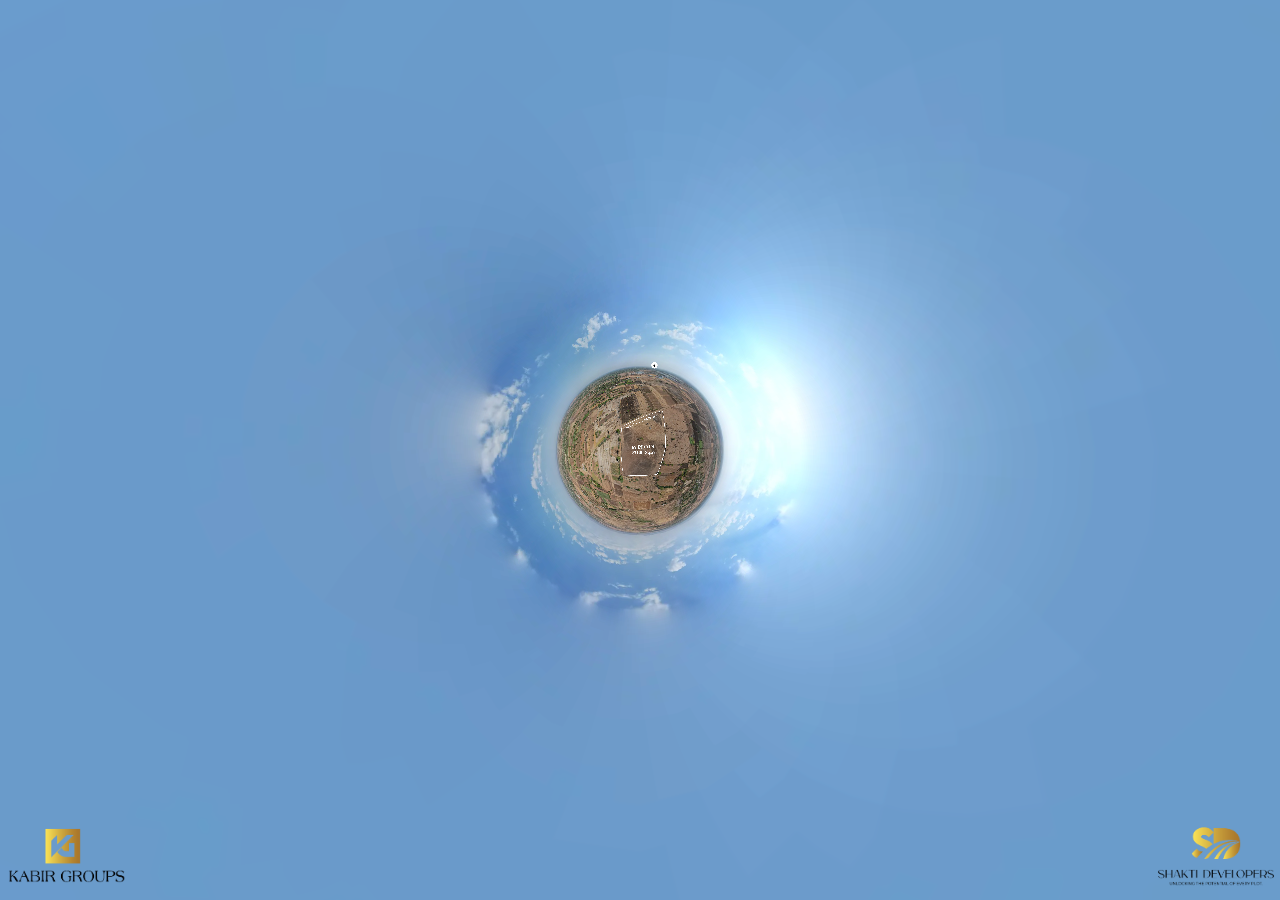
<file: vr/index.htm>
<!DOCTYPE html>
<html lang="en">
<head>
    <title>Untitled 18</title>
    <meta http-equiv="Content-Type" content="text/html; charset=UTF-8" />
    <meta name="viewport" id="metaViewport" content="user-scalable=no, initial-scale=1, width=device-width, viewport-fit=cover" data-tdv-general-scale="0.5"/>
    <meta name="apple-mobile-web-app-capable" content="yes"/>
    <meta name="apple-mobile-web-app-status-bar-style" content="default">
    <script src="lib/tdvplayer.js?v=1746645881172"></script>
    <link rel="preload" href="locale/en.txt?v=1746645881172" as="fetch" crossorigin="anonymous"/>
	<link rel="preload" href="script.js?v=1746645881172" as="script"/>
	<link rel="preload" href="media/panorama_A707A8A7_AC0F_3710_41E0_2D8C26328A56_0/r/3/0_0.webp?v=1746645881172" as="image"/>
	<link rel="preload" href="media/panorama_A707A8A7_AC0F_3710_41E0_2D8C26328A56_0/l/3/0_0.webp?v=1746645881172" as="image"/>
	<link rel="preload" href="media/panorama_A707A8A7_AC0F_3710_41E0_2D8C26328A56_0/u/3/0_0.webp?v=1746645881172" as="image"/>
	<link rel="preload" href="media/panorama_A707A8A7_AC0F_3710_41E0_2D8C26328A56_0/d/3/0_0.webp?v=1746645881172" as="image"/>
	<link rel="preload" href="media/panorama_A707A8A7_AC0F_3710_41E0_2D8C26328A56_0/f/3/0_0.webp?v=1746645881172" as="image"/>
	<link rel="preload" href="media/panorama_A707A8A7_AC0F_3710_41E0_2D8C26328A56_0/b/3/0_0.webp?v=1746645881172" as="image"/>
	<meta name="description" content="Virtual Tour"/>
	<meta name="theme-color" content="#FFFFFF"/>
    <script src="script.js?v=1746645881172"></script>
    <style type="text/css">
        html, body { height:100%; width:100%; height:100vh; width:100vw; margin:0; padding:0; overflow:hidden; }
        .fill-viewport { position:fixed; top:0; left:0; right:0; bottom:0; padding:0; margin:0; overflow: hidden; }
        .fill-viewport.landscape-left { left: env(safe-area-inset-left); }
		.fill-viewport.landscape-right { right: env(safe-area-inset-right); }
        #viewer { z-index:1; }
        #preloadContainer { z-index:2; opacity:0; background-color:rgba(255,255,255,1); transition: opacity 0.5s; -webkit-transition: opacity 0.5s; -moz-transition: opacity 0.5s; -o-transition: opacity 0.5s;}
    </style>
    
</head>
<body>
    <div id="preloadContainer" class="fill-viewport"><div style="z-index: 4; position: absolute; overflow: hidden; left: 0%; top: 50%; width: 100.00%; height: 10.00%" ><div style="text-align:left; color:#000; "><DIV STYLE="text-align:center;font-size:1.6666666666666665vmin;"><SPAN STYLE="display:inline-block; letter-spacing:0vmin; white-space:pre-wrap;color:#777777;font-size:1.67vmin;font-family:Arial, Helvetica, sans-serif;">Loading virtual tour. Please wait...</SPAN></DIV></div></div></div>
    <div id="viewer" class="fill-viewport"></div>
</body>
</html>
</file>
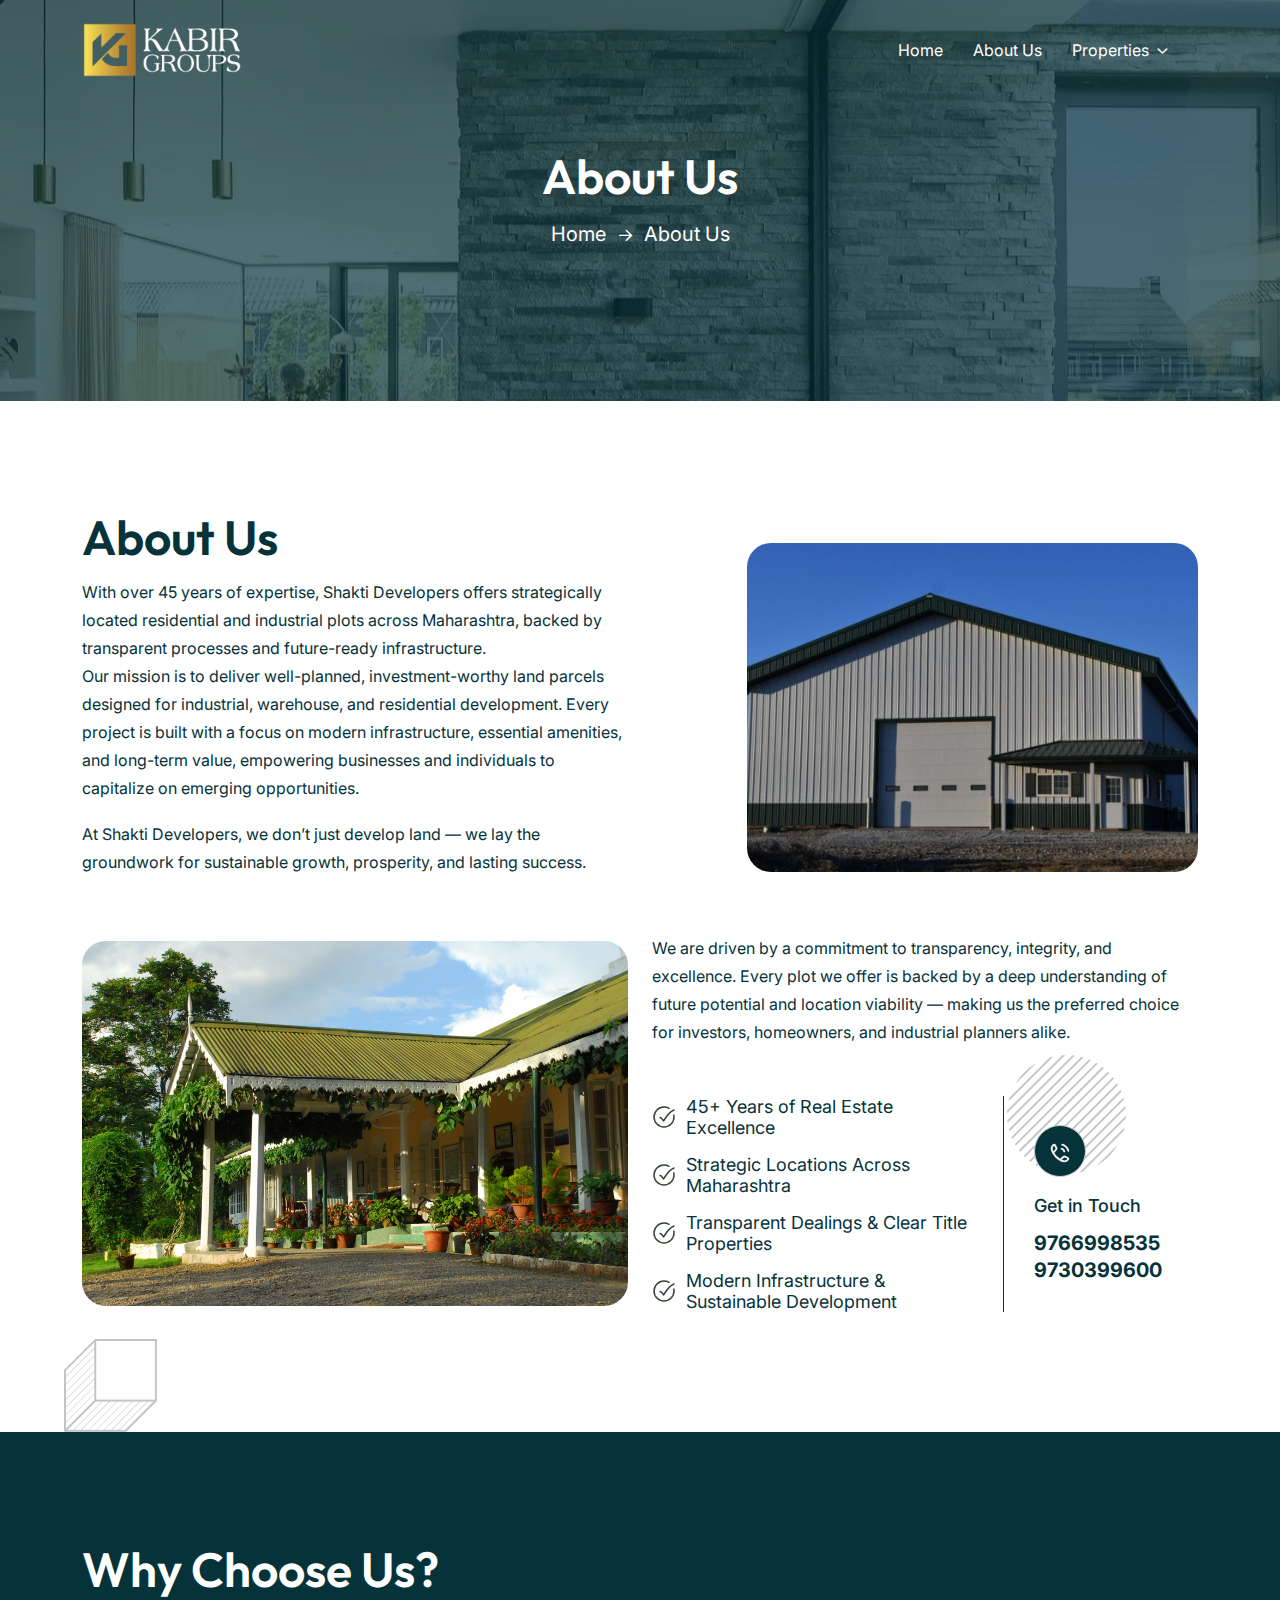
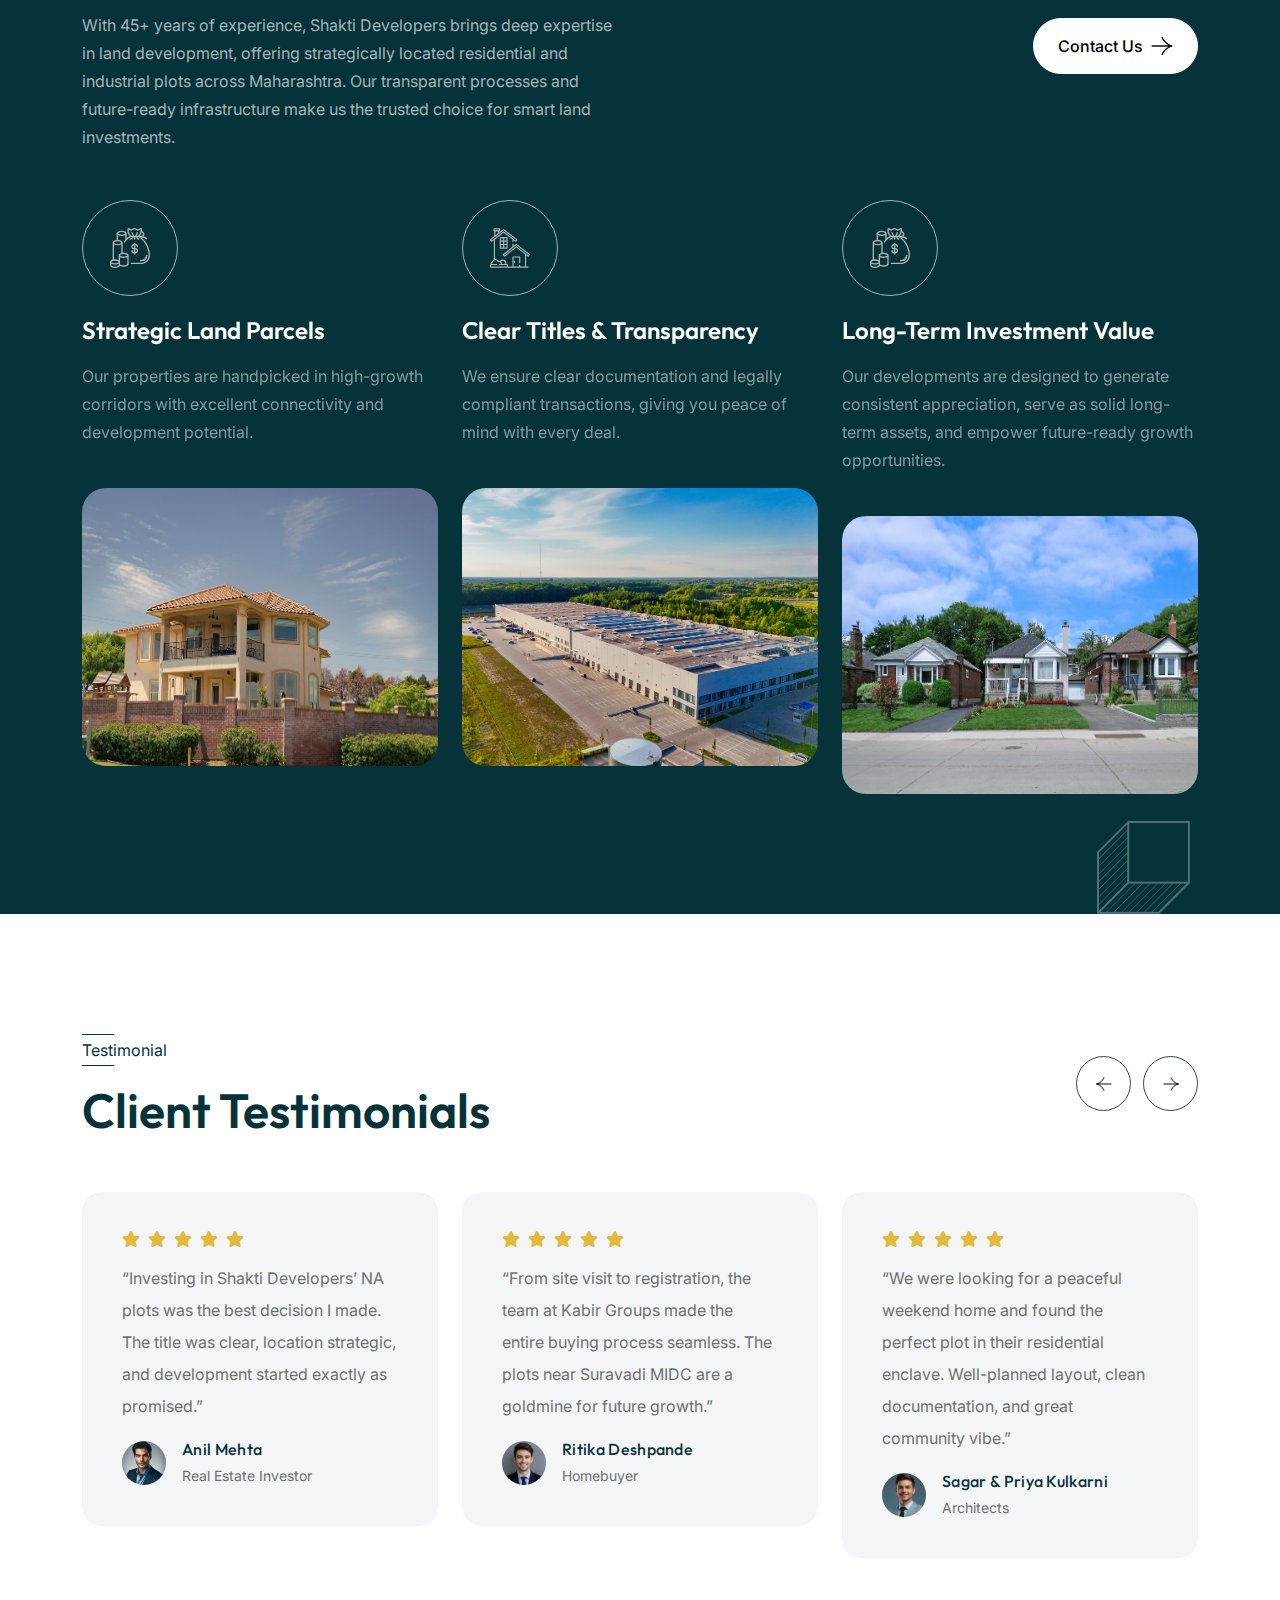
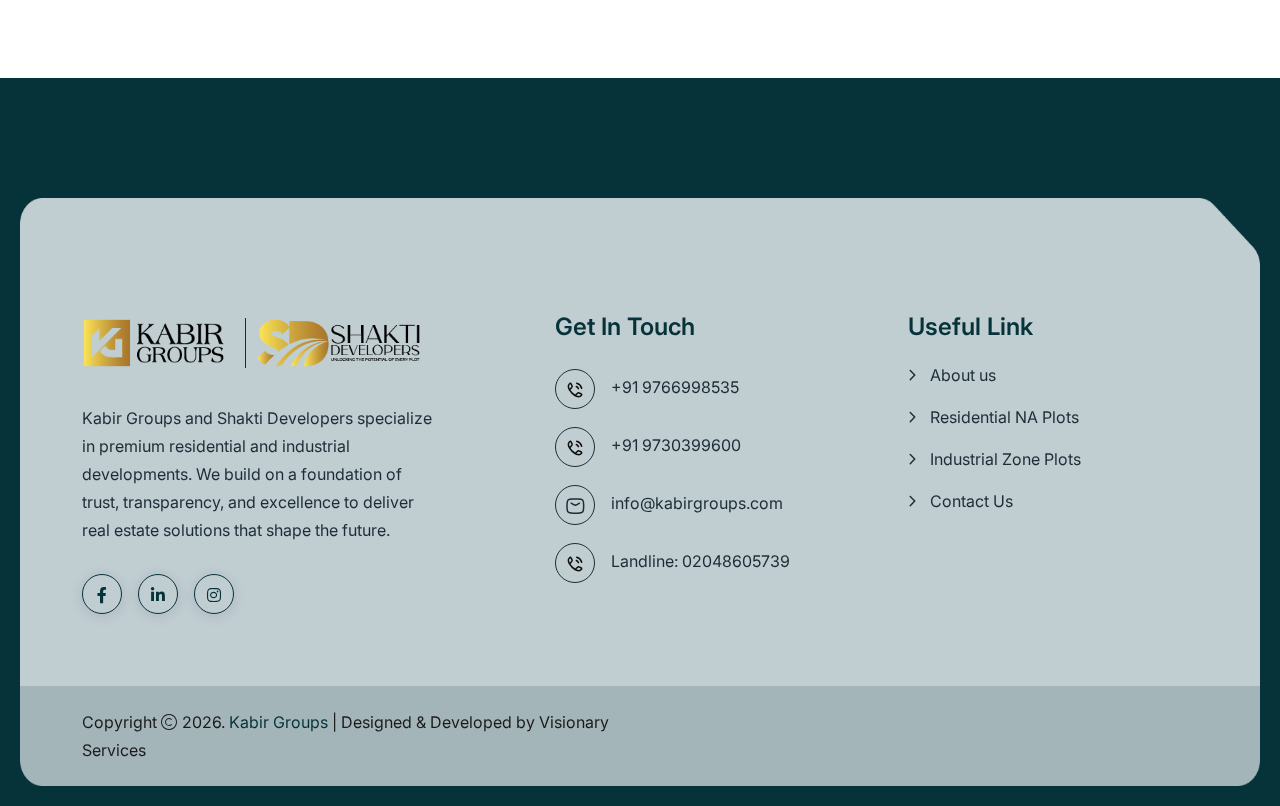
<file: about.html>
<!doctype html>
<html class="no-js" lang="zxx" dir="ltr">
<head>
<!-- Canonical URL -->
<link rel="canonical" href="https://kabirgroups.com/" />

<!-- Basic Meta -->
<title>Kabir Groups | Residential NA Plots & Industrial Land in Maharashtra</title>
<meta name="description" content="Explore prime Residential NA Plots and Industrial Zone Plots in Maharashtra with Kabir Groups. Over 45 years of trust and excellence in land development.">
<meta name="viewport" content="width=device-width, initial-scale=1">
<meta charset="UTF-8" />

<!-- Open Graph / Facebook -->
<meta property="og:type" content="website" />
<meta property="og:title" content="Kabir Groups | Residential & Industrial Plots in Maharashtra" />
<meta property="og:description" content="Discover strategically located NA plots and industrial land with Kabir Groups. Trusted real estate legacy for 45+ years." />
<meta property="og:url" content="https://kabirgroups.com/" />

<!-- Twitter Meta -->
<meta name="twitter:card" content="summary_large_image" />
<meta name="twitter:title" content="Kabir Groups | Residential NA Plots & Industrial Land in Maharashtra" />
<meta name="twitter:description" content="Explore high-return real estate opportunities with Kabir Groups — NA Plots and Industrial Land near Maharashtra’s fastest-growing MIDCs." />

    <!-- Mobile Specific Metas -->
    <meta name="viewport" content="width=device-width, initial-scale=1, shrink-to-fit=no">

    <!-- Favicons - Place favicon.ico in the root directory -->
    <link rel="apple-touch-icon" sizes="57x57" href="assets/img/favicon.png">
    <link rel="apple-touch-icon" sizes="60x60" href="assets/img/favicon.png">
    <link rel="apple-touch-icon" sizes="72x72" href="assets/img/favicon.png">
    <link rel="apple-touch-icon" sizes="76x76" href="assets/img/favicon.png">
    <link rel="apple-touch-icon" sizes="114x114" href="assets/img/favicon.png">
    <link rel="apple-touch-icon" sizes="120x120" href="assets/img/favicon.png">
    <link rel="apple-touch-icon" sizes="144x144" href="assets/img/favicon.png">
    <link rel="apple-touch-icon" sizes="152x152" href="assets/img/favicon.png">
    <link rel="apple-touch-icon" sizes="180x180" href="assets/img/favicon.png">
    <link rel="icon" type="image/png" sizes="192x192" href="assets/img/favicon.png">
    <link rel="icon" type="image/png" sizes="32x32" href="assets/img/favicon.png">
    <link rel="icon" type="image/png" sizes="96x96" href="assets/img/favicon.png">
    <link rel="icon" type="image/png" sizes="16x16" href="assets/img/favicon.png">
    <link rel="manifest" href="assets/img/favicons/manifest.json">
    <meta name="msapplication-TileColor" content="#ffffff">
    <meta name="msapplication-TileImage" content="assets/img/favicons/ms-icon-144x144.png">
    <meta name="theme-color" content="#ffffff">

    <!--==============================
	  Google Fonts
	============================== -->
    <link rel="preconnect" href="https://fonts.googleapis.com/">
    <link rel="preconnect" href="https://fonts.gstatic.com/" crossorigin>
    <link href="https://fonts.googleapis.com/css2?family=Inter:wght@100..900&amp;family=Outfit:wght@100..900&amp;display=swap" rel="stylesheet">

    <!--==============================
	    All CSS File
	============================== -->
    <!-- Bootstrap -->
    <link rel="stylesheet" href="assets/css/bootstrap.min.css">
    <!-- Fontawesome Icon -->
    <link rel="stylesheet" href="assets/css/fontawesome.min.css">
    <!-- Magnific Popup -->
    <link rel="stylesheet" href="assets/css/magnific-popup.min.css">
    <!-- Swiper Js -->
    <link rel="stylesheet" href="assets/css/swiper-bundle.min.css">
    <!-- datetimepicker -->
    <link rel="stylesheet" href="assets/css/jquery.datetimepicker.min.css">
    <!-- Theme Custom CSS -->
    <link rel="stylesheet" href="assets/css/style.css">
    <style>
        .order-1 .hero-title{
            text-align: end;
        }

        .order-1 .btn-wrap{
            justify-content: flex-end;
        }
    </style>
<!-- Google tag (gtag.js) -->
<script async src="https://www.googletagmanager.com/gtag/js?id=G-1HTN9VHX1L"></script>
<script>
  window.dataLayer = window.dataLayer || [];
  function gtag(){dataLayer.push(arguments);}
  gtag('js', new Date());

  gtag('config', 'G-1HTN9VHX1L');
</script>
</head>

<body class="">

    <!--[if lte IE 9]>
    	<p class="browserupgrade">You are using an <strong>outdated</strong> browser. Please <a href="https://browsehappy.com/">upgrade your browser</a> to improve your experience and security.</p>
  	<![endif]-->


    <!--********************************
   		Code Start From Here 
	******************************** -->
    <div class="cursor-follower"></div>

    <!-- slider drag cursor -->
    <div class="slider-drag-cursor"><i class="fas fa-angle-left me-2"></i> DRAG <i class="fas fa-angle-right ms-2"></i></div>

    <!--==============================
    Preloader
==============================-->
    <div class="preloader ">
        <!-- <button class="th-btn style2 preloaderCls">Cancel Preloader </button> -->
        <div id="preloader" class="preloader-inner">
            <img src="assets/img/logo.png" alt="img">
            <div class="txt-loading">
                <span data-text-preloader="K" class="letters-loading">
                    K </span>
                <span data-text-preloader="A" class="letters-loading">
                    A </span>
                <span data-text-preloader="B" class="letters-loading">
                    B </span>
                <span data-text-preloader="I" class="letters-loading">
                    I
                </span>
                <span data-text-preloader="R" class="letters-loading">
                    R
                </span>
                <span data-text-preloader=" " class="letters-loading">
                    
                </span>
                <span data-text-preloader="G" class="letters-loading">
                    G
                </span>
                <span data-text-preloader="R" class="letters-loading">
                    R
                </span>
                <span data-text-preloader="O" class="letters-loading">
                    O
                </span>
                <span data-text-preloader="U" class="letters-loading">
                    U
                </span>
                <span data-text-preloader="P" class="letters-loading">
                    P
                </span>
                <span data-text-preloader="S" class="letters-loading">
                    S
                </span>
            </div>
        </div>
    </div>
    <!--============================== Mobile Menu ============================== -->
    <div class="th-menu-wrapper onepage-nav">
        <div class="th-menu-area text-center">
            <button class="th-menu-toggle"><i class="fal fa-times"></i></button>
            <div class="mobile-logo">
                <a href="index.html">
                    <img src="assets/img/logo-white.png" alt="Kabir Groups">
                </a>
            </div>
            <div class="th-mobile-menu">
                <ul>
                    <li>
                        <a href="index.html">
                            Home
                        </a>
                    </li>
                    <li><a href="about.html">
                            About Us
                        </a></li>
                    <li class="menu-item-has-children">
                        <a href="residential-plots.html">
                            Properties
                        </a>
                        <ul class="sub-menu">
                            <li><a href="residential-plots.html">
                                    Residential NA Plots
                                </a></li>
                            <li><a href="industrial-plots.html">
                                    Industrial Zone Plots
                                </a></li>
                        </ul>
                    </li>
                    <li><a href=contact.html>
                            Contact Us
                        </a></li>
                </ul>
            </div>
        </div>
    </div>
    <!--============================== Header Area ==============================-->
    <header class="th-header header-layout5">
        <div class="sticky-wrapper">
            <!-- Main Menu Area -->
            <div class="container">
                <div class="menu-area">
                    <div class="row align-items-center justify-content-between">
                        <div class="col-auto">
                            <div class="header-logo">
                                <a href="index.html">
                                    <img src="assets/img/logo-white.png" alt="Kabir Groups">
                                </a>
                            </div>
                        </div>
                        <div class="col-auto">
                            <nav class="main-menu d-none d-lg-inline-block">
                                <ul>
                                    <li>
                                        <a href="index.html">
                                            Home
                                        </a>
                                    </li>
                                    <li><a href="about.html">
                                            About Us
                                        </a></li>
                                    <li class="menu-item-has-children">
                                        <a href="">
                                            Properties
                                        </a>
                                        <ul class="sub-menu">
                                            <li><a href="residential-plots.html">
                                                Residential NA Plots
                                                </a></li>
                                            <li><a href="industrial-plots.html">
                                                Industrial Zone Plots
                                                </a></li>
                                        </ul>
                                    </li>
                                        <li>
                                            <div class="col-auto d-none d-xxl-block">
                                                <div class="header-button">
                                                    <a href=contact.html class="th-btn style5 th-btn-icon"> Contact Us</a>
                                                </div>
                                            </div>
                                        </li>
                                </ul>
                            </nav>
                            <div class="header-button d-flex d-lg-none">
                                <button type="button" class="th-menu-toggle sidebar-btn">
                                    <span class="line"></span>
                                    <span class="line"></span>
                                    <span class="line"></span>
                                </button>
                            </div>
                        </div>
                    </div>
                </div>
            </div>
        </div>
    </header>

    <!--============================== Breadcumb ============================== -->
    <div class="breadcumb-wrapper " data-bg-src="assets/img/bg/breadcumb-bg.jpg">
        <div class="container">
            <div class="row justify-content-center">
                <div class="col-xl-9">
                    <div class="breadcumb-content">
                        <h1 class="breadcumb-title">About Us</h1>
                        <ul class="breadcumb-menu">
                            <li><a href="index.html">Home</a></li>
                            <li>About Us</li>
                        </ul>
                    </div>
                </div>
            </div>
        </div>
    </div><!--==============================
About Area  
==============================-->
<div class="overflow-hidden space" id="about-sec">
    <div class="sec-bg-shape2-1 spin shape-mockup d-xl-block d-none" data-bottom="25%" data-right="12%">
        <img src="assets/img/shape/section_shape_2_1.jpg" alt="img">
    </div>
    <div class="sec-bg-shape2-1 jump shape-mockup d-xl-block d-none" data-bottom="0%" data-left="5%">
        <img src="assets/img/shape/section_shape_2_3.jpg" alt="img">
    </div>
    <div class="container">
        <div class="about-page-wrap">
            <div class="row gy-40 justify-content-between align-items-center">
                <div class="col-lg-6">
                    <div class="title-area mb-0">
                        <h2 class="sec-title text-theme mb-2">About Us</h2>
                        <p class="mb-0 text-theme">With over 45 years of expertise, Shakti Developers offers strategically located residential and industrial plots across Maharashtra, backed by transparent processes and future-ready infrastructure.</p>
                        <p class="text-theme">Our mission is to deliver well-planned, investment-worthy land parcels designed for industrial, warehouse, and residential development. Every project is built with a focus on modern infrastructure, essential amenities, and long-term value, empowering businesses and individuals to capitalize on emerging opportunities.</p>
                        <p class="text-theme">At Shakti Developers, we don’t just develop land — we lay the groundwork for sustainable growth, prosperity, and lasting success.</p>
                    </div>
                </div>
                <div class="col-lg-5">
                    <div class="img-box3">
                        <div class="img1">
                            <img src="assets/img/property/warehouse.jpg" alt="About Shakti Developers">
                        </div>
                        <!-- <div class="about-tag">
                            <div class="about-experience-tag">
                                <span class="circle-title-anime">45+ Years of Legacy</span>
                            </div>
                            <a href="" class="play-btn popup-video"><i class="fa-sharp fa-solid"></i></a>
                        </div> -->
                    </div>
                </div>
                <div class="col-lg-6">
                    <div class="img-box3">
                        <div class="img1">
                            <img src="assets/img/property/bungalow-1.jpg" alt="Real Estate Legacy">
                        </div>
                    </div>
                </div>
                <div class="col-lg-6">
                    <p class="text-theme">We are driven by a commitment to transparency, integrity, and excellence. Every plot we offer is backed by a deep understanding of future potential and location viability — making us the preferred choice for investors, homeowners, and industrial planners alike.</p>
                    <div class="about-wrap2 style-theme mt-50">
                        <div class="checklist style4">
                            <ul>
                                <li><img src="assets/img/icon/checkmark.svg" alt="icon">45+ Years of Real Estate Excellence</li>
                                <li><img src="assets/img/icon/checkmark.svg" alt="icon">Strategic Locations Across Maharashtra</li>
                                <li><img src="assets/img/icon/checkmark.svg" alt="icon">Transparent Dealings & Clear Title Properties</li>
                                <li><img src="assets/img/icon/checkmark.svg" alt="icon">Modern Infrastructure & Sustainable Development</li>
                            </ul>
                        </div>
                        <div class="call-btn">
                            <div class="icon-btn bg-theme">
                                <img src="assets/img/icon/phone.svg" alt="phone icon">
                            </div>
                            <div class="btn-content">
                                <h6 class="btn-title text-theme">Get in Touch</h6>
                                <span class="btn-text"><a class="text-theme" href="tel:+919766998535">9766998535</a></span>
                                <span class="btn-text"><a class="text-theme" href="tel:+919730399600">9730399600</a></span>
                            </div>
                        </div>
                    </div>
                </div>
            </div>
        </div>
    </div>
</div>
<!--==============================
Why choose Us Area  
==============================-->
<div class="why-sec-1 overflow-hidden space bg-theme">
    <div class="sec-bg-shape2-1 text-white spin shape-mockup d-xl-block d-none" data-bottom="15%" data-left="12%">
        <img src="assets/img/shape/section_shape_2_1.jpg" alt="img">
    </div>
    <div class="sec-bg-shape2-3 text-white jump shape-mockup d-xl-block d-none" data-bottom="0%" data-right="7%">
        <img src="assets/img/shape/section_shape_2_3.jpg" alt="img">
    </div>
    <div class="container">
        <div class="row justify-content-lg-between align-items-center">
            <div class="col-lg-6">
                <div class="title-area">
                    <h2 class="sec-title text-white">Why Choose Us?</h2>
                    <p class="text-light">With 45+ years of experience, Shakti Developers brings deep expertise in land development, offering strategically located residential and industrial plots across Maharashtra. Our transparent processes and future-ready infrastructure make us the trusted choice for smart land investments.</p>
                </div>
            </div>
            <div class="col-auto">
                <div class="sec-btn">
                    <a href="contact.html" class="th-btn style-border th-btn-icon">Contact Us</a>
                </div>
            </div>
        </div>
        <div class="swiper th-slider" data-slider-options='{"breakpoints":{"0":{"slidesPerView":1},"576":{"slidesPerView":"1"},"768":{"slidesPerView":"2"},"992":{"slidesPerView":"2"},"1200":{"slidesPerView":"3"}}}'>
            <div class="swiper-wrapper">
                <div class="swiper-slide">
                    <div class="service-card style4">
                        <div class="service-card-icon">
                            <img src="assets/img/icon/service-icon4-1.svg" alt="Icon">
                        </div>
                        <h3 class="box-title"><a href="property-details.html">Strategic Land Parcels</a></h3>
                        <p class="box-text">Our properties are handpicked in high-growth corridors with excellent connectivity and development potential.</p>
                        <div class="service-img img-shine">
                            <img src="assets/img/gallery/bungalow2.jpg" alt="Strategic Locations">
                        </div>
                    </div>
                </div>
                <div class="swiper-slide">
                    <div class="service-card style4">
                        <div class="service-card-icon">
                            <img src="assets/img/icon/service-icon4-2.svg" alt="Icon">
                        </div>
                        <h3 class="box-title"><a href="property-details.html">Clear Titles & Transparency</a></h3>
                        <p class="box-text">We ensure clear documentation and legally compliant transactions, giving you peace of mind with every deal.</p>
                        <div class="service-img img-shine">
                            <img src="assets/img/hero/warehouse.jpg" alt="Transparent Deals">
                        </div>
                    </div>
                </div>
                <div class="swiper-slide">
                    <div class="service-card style4">
                        <div class="service-card-icon">
                            <img src="assets/img/icon/service-icon4-1.svg" alt="Icon">
                        </div>
                        <h3 class="box-title"><a href="property-details.html">Long-Term Investment Value</a></h3>
                        <p class="box-text">Our developments are designed to generate consistent appreciation, serve as solid long-term assets, and empower future-ready growth opportunities.</p>
                        <div class="service-img img-shine">
                            <img src="assets/img/gallery/bungalow.jpg" alt="Investment Potential">
                        </div>
                    </div>
                </div>
            </div>
        </div>
    </div>
</div>

    <!--============================== Testimonial Area ==============================-->
    <section class="overflow-hidden space-bottom overflow-hidden space">
        <div class="testi-8-bg-shape sec-bg-shape2-1 spin shape-mockup d-xxl-block d-none" data-bottom="15%" data-left="-1%">
            <img src="assets/img/shape/section_shape_2_1.jpg" alt="img">
        </div>
        <div class="testi-8-bg-shape sec-bg-shape2-3 jump-reverse shape-mockup d-xxl-block d-none" data-top="5%" data-right="2%">
            <img src="assets/img/shape/section_shape_2_3.jpg" alt="img">
        </div>
        <div class="container">
            <div class="row justify-content-md-between align-items-center">
                <div class="col-xxl-6 col-md-7">
                    <div class="title-area">
                        <span class="sub-title">Testimonial </span>
                        <h2 class="sec-title text-theme">Client Testimonials</h2>
                    </div>
                </div>
                <div class="col-auto">
                    <div class="sec-btn">
                        <div class="icon-box">
                            <button data-slider-prev="#testiSlider8" class="slider-arrow style4 default slider-prev"><img src="assets/img/icon/arrow-left.svg" alt=""></button>
                            <button data-slider-next="#testiSlider8" class="slider-arrow style4 default slider-next"><img src="assets/img/icon/arrow-right.svg" alt=""></button>
                        </div>
                    </div>
                </div>
            </div>
            <div class="swiper th-slider testi-slider8" id="testiSlider8" data-slider-options='{"breakpoints":{"0":{"slidesPerView":1},"576":{"slidesPerView":"1"},"768":{"slidesPerView":"1"},"992":{"slidesPerView":"2"},"1200":{"slidesPerView":"3"}}}'>
                <div class="swiper-wrapper">
                    <div class="swiper-slide">
                        <div class="testi-card style6">
                            <div class="testi-grid_review">
                                <i class="fa-sharp fa-solid fa-star"></i><i class="fa-sharp fa-solid fa-star"></i><i class="fa-sharp fa-solid fa-star"></i><i class="fa-sharp fa-solid fa-star"></i><i class="fa-sharp fa-solid fa-star"></i>
                            </div>
                            <p class="testi-card_text">“Investing in Shakti Developers’ NA plots was the best decision I made. The title was clear, location strategic, and development started exactly as promised.”</p>
                            <div class="testi-grid-wrap">
                                <div class="testi-card_profile">
                                    <div class="avatar">
                                        <img src="assets/img/testimonial/testi_8_1.png" alt="avatar">
                                    </div>
                                    <div class="testi-card_profile-details">
                                        <h3 class="testi-card_name">Anil Mehta</h3>
                                        <span class="testi-card_desig">Real Estate Investor</span>
                                    </div>
                                </div>
                            </div>
                        </div>
                    </div>
                    <div class="swiper-slide">
                        <div class="testi-card style6">
                            <div class="testi-grid_review">
                                <i class="fa-sharp fa-solid fa-star"></i><i class="fa-sharp fa-solid fa-star"></i><i class="fa-sharp fa-solid fa-star"></i><i class="fa-sharp fa-solid fa-star"></i><i class="fa-sharp fa-solid fa-star"></i>
                            </div>
                            <p class="testi-card_text">“From site visit to registration, the team at Kabir Groups made the entire buying process seamless. The plots near Suravadi MIDC are a goldmine for future growth.”</p>
                            <div class="testi-grid-wrap">
                                <div class="testi-card_profile">
                                    <div class="avatar">
                                        <img src="assets/img/testimonial/testi_8_2.png" alt="avatar">
                                    </div>
                                    <div class="testi-card_profile-details">
                                        <h3 class="testi-card_name">Ritika Deshpande</h3>
                                        <span class="testi-card_desig">Homebuyer</span>
                                    </div>
                                </div>
                            </div>
                        </div>
                    </div>
                    <div class="swiper-slide">
                        <div class="testi-card style6">
                            <div class="testi-grid_review">
                                <i class="fa-sharp fa-solid fa-star"></i><i class="fa-sharp fa-solid fa-star"></i><i class="fa-sharp fa-solid fa-star"></i><i class="fa-sharp fa-solid fa-star"></i><i class="fa-sharp fa-solid fa-star"></i>
                            </div>
                            <p class="testi-card_text">“We were looking for a peaceful weekend home and found the perfect plot in their residential enclave. Well-planned layout, clean documentation, and great community vibe.”</p>
                            <div class="testi-grid-wrap">
                                <div class="testi-card_profile">
                                    <div class="avatar">
                                        <img src="assets/img/testimonial/testi_8_3.png" alt="avatar">
                                    </div>
                                    <div class="testi-card_profile-details">
                                        <h3 class="testi-card_name">Sagar & Priya Kulkarni</h3>
                                        <span class="testi-card_desig">Architects</span>
                                    </div>
                                </div>
                            </div>
                        </div>
                    </div>
                    <div class="swiper-slide">
                        <div class="testi-card style6">
                            <div class="testi-grid_review">
                                <i class="fa-sharp fa-solid fa-star"></i><i class="fa-sharp fa-solid fa-star"></i><i class="fa-sharp fa-solid fa-star"></i><i class="fa-sharp fa-solid fa-star"></i><i class="fa-sharp fa-solid fa-star"></i>
                            </div>
                            <p class="testi-card_text">“Investing in Shakti Developers’ NA plots was the best decision I made. The title was clear, location strategic, and development started exactly as promised.”</p>
                            <div class="testi-grid-wrap">
                                <div class="testi-card_profile">
                                    <div class="avatar">
                                        <img src="assets/img/testimonial/testi_8_1.png" alt="avatar">
                                    </div>
                                    <div class="testi-card_profile-details">
                                        <h3 class="testi-card_name">Anil Mehta</h3>
                                        <span class="testi-card_desig">Real Estate Investor</span>
                                    </div>
                                </div>
                            </div>
                        </div>
                    </div>
                    <div class="swiper-slide">
                        <div class="testi-card style6">
                            <div class="testi-grid_review">
                                <i class="fa-sharp fa-solid fa-star"></i><i class="fa-sharp fa-solid fa-star"></i><i class="fa-sharp fa-solid fa-star"></i><i class="fa-sharp fa-solid fa-star"></i><i class="fa-sharp fa-solid fa-star"></i>
                            </div>
                            <p class="testi-card_text">“From site visit to registration, the team at Kabir Groups made the entire buying process seamless. The plots near Suravadi MIDC are a goldmine for future growth.”</p>
                            <div class="testi-grid-wrap">
                                <div class="testi-card_profile">
                                    <div class="avatar">
                                        <img src="assets/img/testimonial/testi_8_2.png" alt="avatar">
                                    </div>
                                    <div class="testi-card_profile-details">
                                        <h3 class="testi-card_name">Ritika Deshpande</h3>
                                        <span class="testi-card_desig">Homebuyer</span>
                                    </div>
                                </div>
                            </div>
                        </div>
                    </div>
                    <div class="swiper-slide">
                        <div class="testi-card style6">
                            <div class="testi-grid_review">
                                <i class="fa-sharp fa-solid fa-star"></i><i class="fa-sharp fa-solid fa-star"></i><i class="fa-sharp fa-solid fa-star"></i><i class="fa-sharp fa-solid fa-star"></i><i class="fa-sharp fa-solid fa-star"></i>
                            </div>
                            <p class="testi-card_text">“We were looking for a peaceful weekend home and found the perfect plot in their residential enclave. Well-planned layout, clean documentation, and great community vibe.”</p>
                            <div class="testi-grid-wrap">
                                <div class="testi-card_profile">
                                    <div class="avatar">
                                        <img src="assets/img/testimonial/testi_8_3.png" alt="avatar">
                                    </div>
                                    <div class="testi-card_profile-details">
                                        <h3 class="testi-card_name">Sagar & Priya Kulkarni</h3>
                                        <span class="testi-card_desig">Architects</span>
                                    </div>
                                </div>
                            </div>
                        </div>
                    </div>                                        
                </div>
            </div>
        </div>
    </section>
    <!--============================== Footer Area ==============================-->
    <footer class="footer-wrapper footer-layout1 bg-theme space-top">
        <div class="footer-wrap bg-smoke" data-mask-src="assets/img/bg/footer-bg-mask.png">
            <div class="widget-area space-top">
                <div class="container">
                    <div class="row justify-content-between">
                        <div class="col-md-6 col-xl-4">
                            <div class="widget footer-widget">
                                <div class="th-widget-about">
                                    <div class="about-logo d-flex align-items-center">
                                        <a href="index.html" class="logo-item border-right">
                                          <img src="assets/img/logo.png" alt="Kabir Groups">
                                        </a>
                                        <a href="index.html" class="logo-item">
                                          <img src="assets/img/shakti-logo.png" alt="Shakti Developers">
                                        </a>
                                      </div>
                                      
                                    <p class="about-text">
                                        Kabir Groups and Shakti Developers specialize in premium residential and industrial developments. We build on a foundation of trust, transparency, and excellence to deliver real estate solutions that shape the future.
                                    </p>
                                    
                                    <div class="th-social style3">
                                        <a href="https://www.facebook.com/profile.php?id=61576166186225" target="_blank"><i class="fab fa-facebook-f"></i></a>
                                        <!--<a href="https://www.twitter.com/"><i class="fab fa-twitter"></i></a> -->
                                        <a href="https://www.linkedin.com/company/kabir-groups" target="_blank"><i class="fab fa-linkedin-in"></i></a>
                                        <!-- <a href="https://www.youtube.com/"><i class="fab fa-youtube"></i></a> -->
                                        <a href="https://www.instagram.com/kabir_groups/?utm_source=ig_web_button_share_sheet" target="_blank"><i class="fab fa-instagram"></i></a>
                                    </div>
                                </div>
                            </div>
                        </div>
                        <div class="col-md-6 col-xl-auto">
                            <div class="widget footer-widget">
                                <h3 class="widget_title">Get In Touch</h3>
                                <div class="th-widget-contact">
                                    <div class="info-box_text">
                                        <div class="icon">
                                            <img src="assets/img/icon/phone.svg" alt="Phone">
                                        </div>
                                        <div class="details d-flex align-items-center">
                                            <p><a href="tel:+919766998535" class="info-box_link">+91 9766998535</a></p>
                                        </div>
                                    </div>
                                    <div class="info-box_text">
                                        <div class="icon">
                                            <img src="assets/img/icon/phone.svg" alt="Phone">
                                        </div>
                                        <div class="details d-flex align-items-center">
                                            <p><a href="tel:+919730399600" class="info-box_link">+91 9730399600</a></p>
                                        </div>
                                    </div>
                                    <div class="info-box_text">
                                        <div class="icon">
                                            <img src="assets/img/icon/envelope.svg" alt="Email">
                                        </div>
                                        <div class="details d-flex align-items-center">
                                            <p><a href="mailto:info@kabirgroups.com" class="info-box_link">info@kabirgroups.com</a></p>
                                        </div>
                                    </div>
                                    <div class="info-box_text">
                                        <div class="icon">
                                            <img src="assets/img/icon/phone.svg" alt="Landline">
                                        </div>
                                        <div class="details d-flex align-items-center">
                                            <p><a href="tel:02048605739" class="info-box_link">Landline: 02048605739</a></p>
                                        </div>
                                    </div>
                                    
                                </div>
                            </div>
                        </div>
                        <div class="col-md-6 col-xl-auto">
                            <div class="widget widget_nav_menu footer-widget">
                                <h3 class="widget_title">Useful Link</h3>
                                <div class="menu-all-pages-container">
                                    <ul class="menu">
                                        <li><a href="about.html">About us</a></li>
                                        <li><a href="residential-plots.html">Residential NA Plots</a></li>
                                        <li><a href="industrial-plots.html">Industrial Zone Plots</a></li>
                                        <li><a href=contact.html>Contact Us</a></li>
                                    </ul>
                                </div>
                            </div>
                        </div>
                        <div class="col-md-6 col-xl-auto">
                            <div class="widget widget_nav_menu footer-widget">
                            </div>
                        </div>
                    </div>
                </div>
            </div>

            <div class="copyright-wrap">
                <div class="container">
                    <div class="row gy-2 align-items-center">
                        <div class="col-lg-6">
                            <p class="copyright-text">
                                Copyright <i class="fal fa-copyright"></i> <script>document.write(new Date().getFullYear())</script>. <a href="index.html">Kabir Groups</a> | Designed & Developed by Visionary Services</p>
                        </div>
                        <!-- <div class="col-lg-6 text-center text-lg-end">
                            <div class="footer-links">
                                <ul>
                                    <li><a href=contact.html>Terms of service</a></li>
                                    <li><a href=contact.html>Privacy policy</a></li>
                                    <li><a href=contact.html>Cookies</a></li>
                                </ul>
                            </div>
                        </div> -->
                    </div>
                </div>
            </div>
        </div>
    </footer>

    <!--********************************
			Code End  Here 
	******************************** -->

    <!-- Scroll To Top -->
    <div class="scroll-top">
        <svg class="progress-circle svg-content" width="100%" height="100%" viewBox="-1 -1 102 102">
            <path d="M50,1 a49,49 0 0,1 0,98 a49,49 0 0,1 0,-98" style="transition: stroke-dashoffset 10ms linear 0s; stroke-dasharray: 307.919, 307.919; stroke-dashoffset: 307.919;"></path>
        </svg>
    </div>

    <!--==============================
    All Js File
============================== -->
    <!-- Jquery -->
    <script src="assets/js/vendor/jquery-3.7.1.min.js"></script>

    <!-- Swiper Js -->
    <script src="assets/js/swiper-bundle.min.js"></script>
    <!-- Bootstrap -->
    <script src="assets/js/bootstrap.min.js"></script>
    <!-- Magnific Popup -->
    <script src="assets/js/jquery.magnific-popup.min.js"></script>
    <!-- Counter Up -->
    <script src="assets/js/jquery.counterup.min.js"></script>
    <!-- Range Slider -->
    <script src="assets/js/jquery-ui.min.js"></script>
    <!-- Isotope Filter -->
    <script src="assets/js/imagesloaded.pkgd.min.js"></script>
    <script src="assets/js/isotope.pkgd.min.js"></script>
    <!-- Gsap -->
    <script src="assets/js/gsap.min.js"></script>
    <!-- DateTime JS -->
    <script src="assets/js/jquery.datetimepicker.min.js"></script>

    <!-- 360 degree Js -->
    <script src="assets/js/threesixty.min.js"></script>
    <script src="assets/js/panolens.min.js"></script>



    <!-- Main Js File -->
    <script src="assets/js/main.js"></script>
</body>


<!-- Mirrored from html.themeholy.com/realar/demo/about.html by HTTrack Website Copier/3.x [XR&CO'2014], Tue, 06 May 2025 13:11:55 GMT -->
</html>
</file>
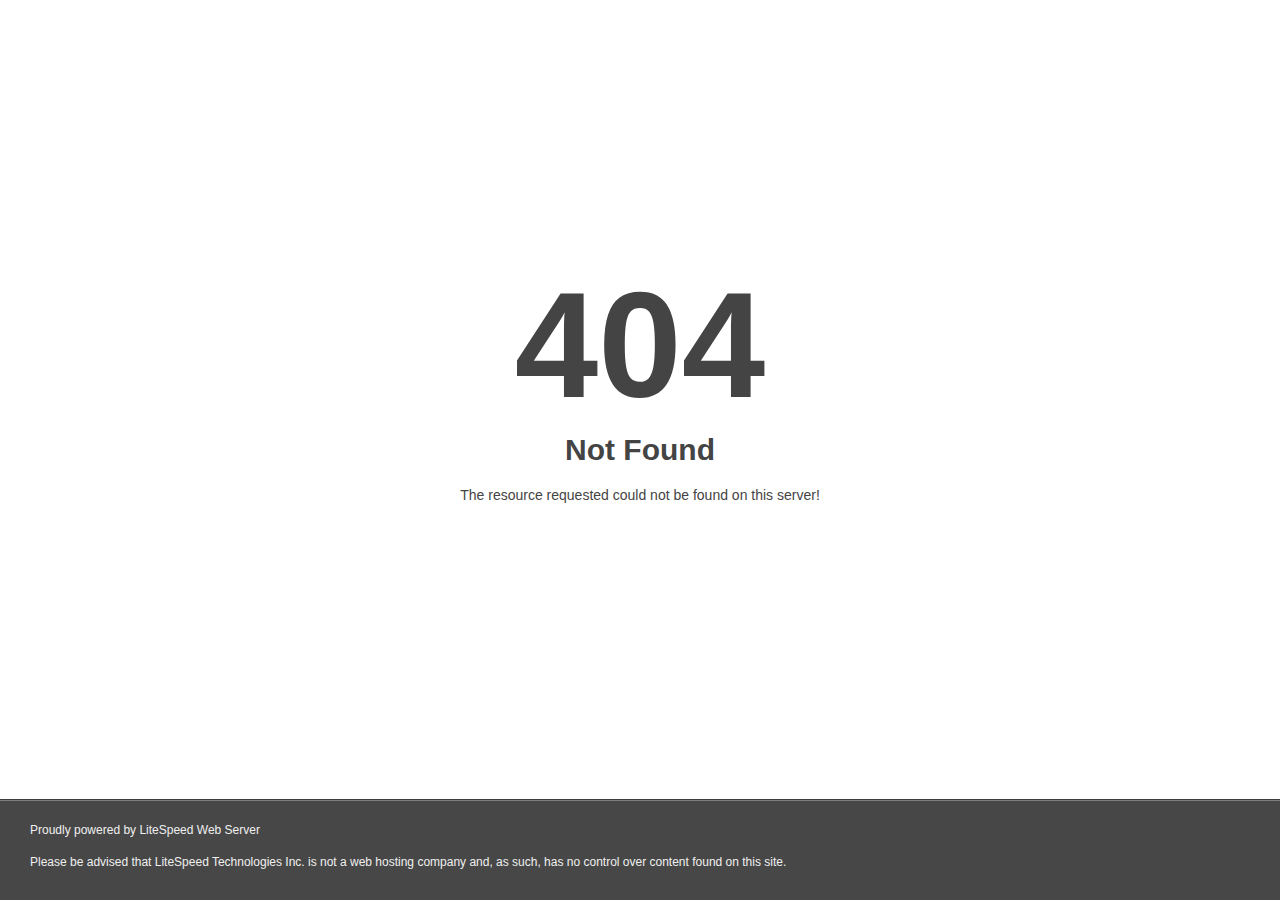
<file: assets/img/shape/star.html>
<!DOCTYPE html>
<html style="height:100%">
<head>
<meta name="viewport" content="width=device-width, initial-scale=1, shrink-to-fit=no" />
<title> 404 Not Found
</title><style>@media (prefers-color-scheme:dark){body{background-color:#000!important}}</style></head>
<body style="color: #444; margin:0;font: normal 14px/20px Arial, Helvetica, sans-serif; height:100%; background-color: #fff;">
<div style="height:auto; min-height:100%; ">     <div style="text-align: center; width:800px; margin-left: -400px; position:absolute; top: 30%; left:50%;">
        <h1 style="margin:0; font-size:150px; line-height:150px; font-weight:bold;">404</h1>
<h2 style="margin-top:20px;font-size: 30px;">Not Found
</h2>
<p>The resource requested could not be found on this server!</p>
</div></div><div style="color:#f0f0f0; font-size:12px;margin:auto;padding:0px 30px 0px 30px;position:relative;clear:both;height:100px;margin-top:-101px;background-color:#474747;border-top: 1px solid rgba(0,0,0,0.15);box-shadow: 0 1px 0 rgba(255, 255, 255, 0.3) inset;">
<br>Proudly powered by LiteSpeed Web Server<p>Please be advised that LiteSpeed Technologies Inc. is not a web hosting company and, as such, has no control over content found on this site.</p></div></body></html>
</file>
